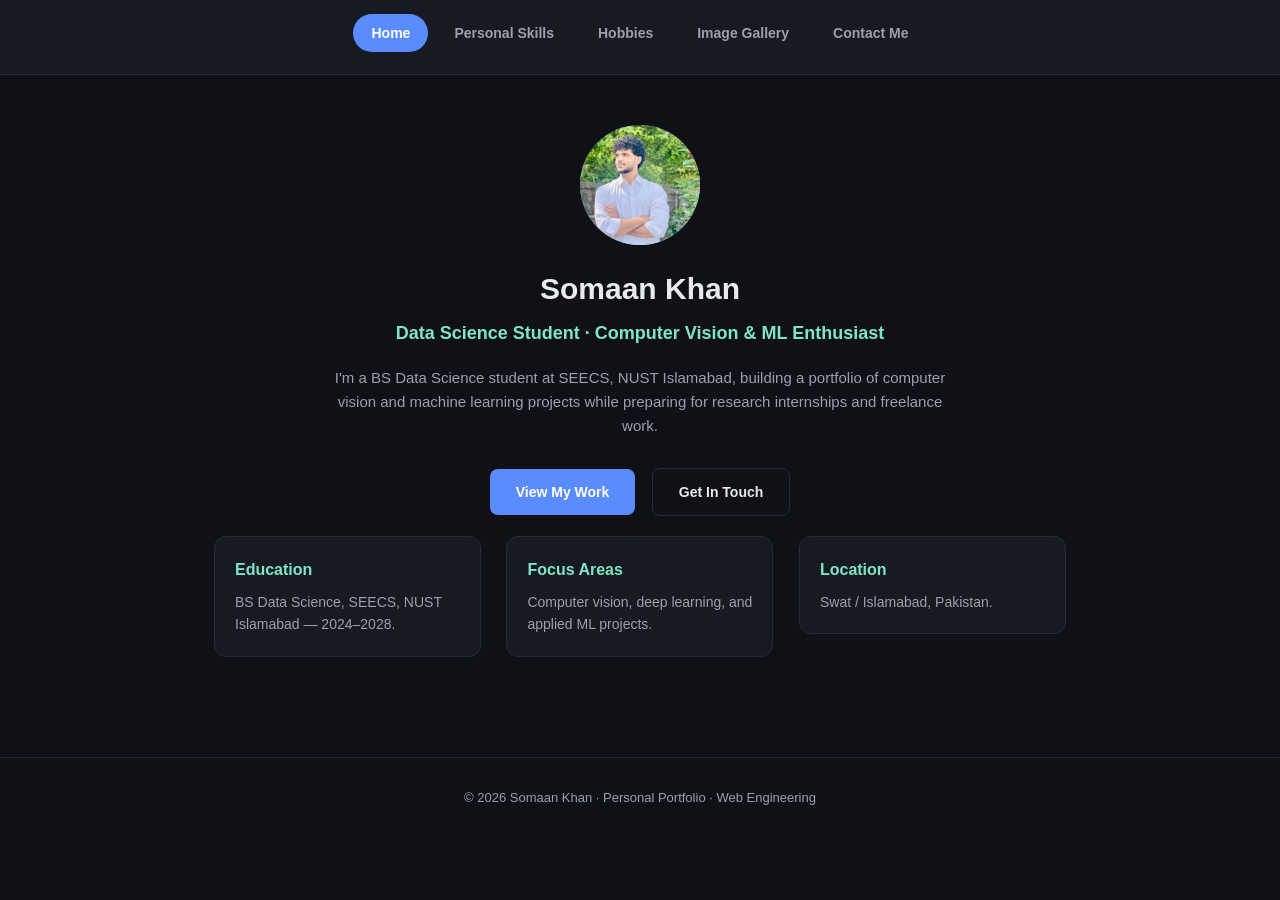
<file: index.html>
<!DOCTYPE html>
<html lang="en">
<head>
<meta charset="UTF-8">
<meta name="viewport" content="width=device-width, initial-scale=1.0">
<title>Somaan Khan | Home</title>
<link rel="stylesheet" href="css/style.css">
</head>
<body>

<nav>
  <div class="nav-inner">
    <ul>
      <li><a href="index.html" class="active">Home</a></li>
      <li><a href="skills.html">Personal Skills</a></li>
      <li><a href="hobbies.html">Hobbies</a></li>
      <li><a href="gallery.html">Image Gallery</a></li>
      <li><a href="contact.html">Contact Me</a></li>
    </ul>
  </div>
</nav>

<div class="wrap">

  <section class="hero">
    <div class="avatar"><img src="images/myphoto.jpeg" alt="Somaan Khan"></div>
    <h1>Somaan Khan</h1>
    <p class="tagline">Data Science Student &middot; Computer Vision &amp; ML Enthusiast</p>
    <p class="intro">
      I'm a BS Data Science student at SEECS, NUST Islamabad, building a portfolio of
      computer vision and machine learning projects while preparing for research
      internships and freelance work.
    </p>
    <div class="btn-row">
      <a class="btn btn-primary" href="gallery.html">View My Work</a>
      <a class="btn btn-outline" href="contact.html">Get In Touch</a>
    </div>
  </section>

  <div class="clearfix">
    <div class="card">
      <h3>Education</h3>
      <p>BS Data Science, SEECS, NUST Islamabad &mdash; 2024&ndash;2028.</p>
    </div>
    <div class="card">
      <h3>Focus Areas</h3>
      <p>Computer vision, deep learning, and applied ML projects.</p>
    </div>
    <div class="card">
      <h3>Location</h3>
      <p>Swat / Islamabad, Pakistan.</p>
    </div>
  </div>

</div>

<footer>
  &copy; 2026 Somaan Khan &middot; Personal Portfolio &middot; Web Engineering 
</footer>

</body>
</html>
</file>
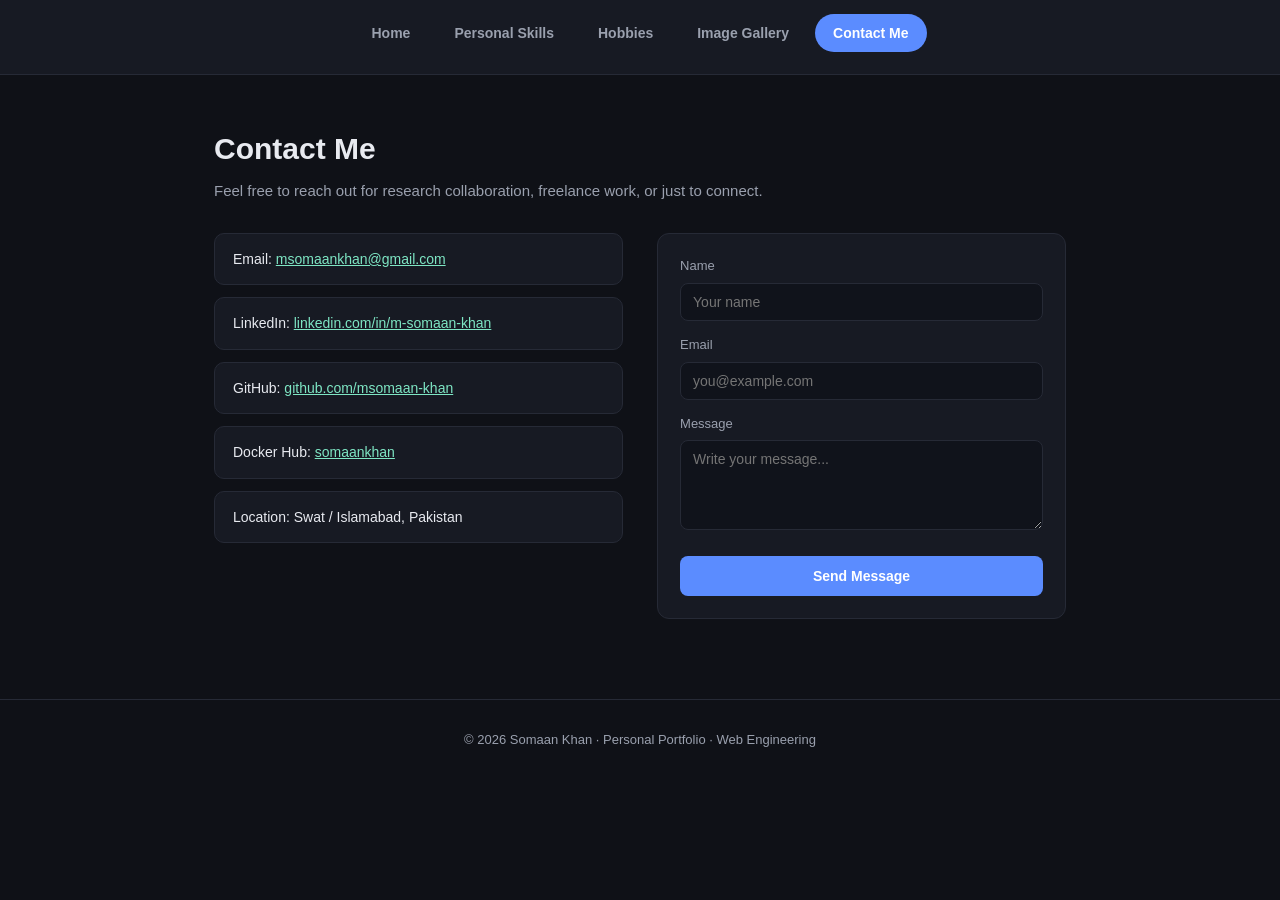
<file: contact.html>
<!DOCTYPE html>
<html lang="en">
<head>
<meta charset="UTF-8">
<meta name="viewport" content="width=device-width, initial-scale=1.0">
<title>Somaan Khan | Contact Me</title>
<link rel="stylesheet" href="css/style.css">
</head>
<body>

<nav>
  <div class="nav-inner">
    <ul>
      <li><a href="index.html">Home</a></li>
      <li><a href="skills.html">Personal Skills</a></li>
      <li><a href="hobbies.html">Hobbies</a></li>
      <li><a href="gallery.html">Image Gallery</a></li>
      <li><a href="contact.html" class="active">Contact Me</a></li>
    </ul>
  </div>
</nav>

<div class="wrap">
  <h1>Contact Me</h1>
  <p class="sub">Feel free to reach out for research collaboration, freelance work, or just to connect.</p>

  <div class="clearfix">
    <div class="info-col">
      <ul class="info-list">
        <li>Email: <a href="mailto:your.email@example.com">msomaankhan@gmail.com</a></li>
        <li>LinkedIn: <a href="https://linkedin.com/in/m-somaan-khan" target="_blank" rel="noopener">linkedin.com/in/m-somaan-khan</a></li>
        <li>GitHub: <a href="https://github.com/msomaan-khan" target="_blank" rel="noopener">github.com/msomaan-khan</a></li>
        <li>Docker Hub: <a href="https://hub.docker.com/u/somaankhan" target="_blank" rel="noopener">somaankhan</a></li>
        <li>Location: Swat / Islamabad, Pakistan</li>
      </ul>
    </div>

    <div class="form-col">
      
      <form action="mailto:your.email@example.com" method="post" enctype="text/plain">
        <label for="name">Name</label>
        <input type="text" id="name" name="name" placeholder="Your name" required>

        <label for="email">Email</label>
        <input type="email" id="email" name="email" placeholder="you@example.com" required>

        <label for="message">Message</label>
        <textarea id="message" name="message" placeholder="Write your message..." required></textarea>

        <button class="send-btn" type="submit">Send Message</button>
      </form>
    </div>
  </div>
</div>

<footer>
  &copy; 2026 Somaan Khan &middot; Personal Portfolio &middot; Web Engineering
</footer>

</body>
</html>
</file>
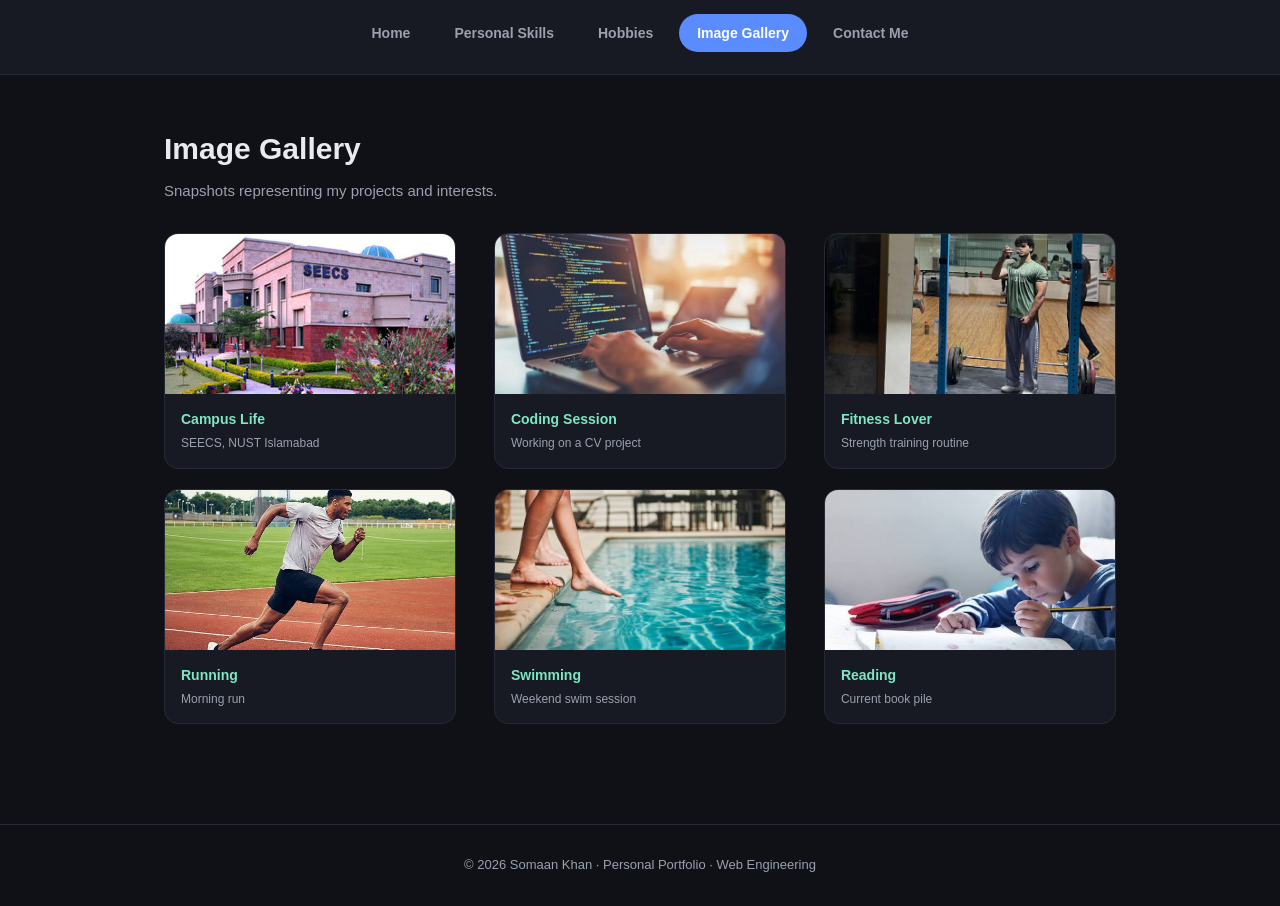
<file: gallery.html>
<!DOCTYPE html>
<html lang="en">
<head>
<meta charset="UTF-8">
<meta name="viewport" content="width=device-width, initial-scale=1.0">
<title>Somaan Khan | Image Gallery</title>
<link rel="stylesheet" href="css/style.css">
</head>
<body>

<nav>
  <div class="nav-inner">
    <ul>
      <li><a href="index.html">Home</a></li>
      <li><a href="skills.html">Personal Skills</a></li>
      <li><a href="hobbies.html">Hobbies</a></li>
      <li><a href="gallery.html" class="active">Image Gallery</a></li>
      <li><a href="contact.html">Contact Me</a></li>
    </ul>
  </div>
</nav>

<div class="wrap-wide">
  <h1>Image Gallery</h1>
  <p class="sub">Snapshots representing my projects and interests.</p>

  <div class="clearfix">
    <div class="gallery-item">
      <img src="images/school.jpg" alt="University campus">
      <div class="caption">
        <h3>Campus Life</h3>
        <p>SEECS, NUST Islamabad</p>
      </div>
    </div>
    <div class="gallery-item">
      <img src="images/coding.jpg" alt="Coding workspace">
      <div class="caption">
        <h3>Coding Session</h3>
        <p>Working on a CV project</p>
      </div>
    </div>
    <div class="gallery-item">
      <img src="images/mygym.jpeg" alt="Gym training">
      <div class="caption">
        <h3>Fitness Lover</h3>
        <p>Strength training routine</p>
      </div>
    </div>
    <div class="gallery-item">
      <img src="images/running.jpg" alt="Running track">
      <div class="caption">
        <h3>Running</h3>
        <p>Morning run</p>
      </div>
    </div>
    <div class="gallery-item">
      <img src="images/swimmingpool.jpg" alt="Swimming pool">
      <div class="caption">
        <h3>Swimming</h3>
        <p>Weekend swim session</p>
      </div>
    </div>
    <div class="gallery-item">
      <img src="images/reading.jpg" alt="Books and reading">
      <div class="caption">
        <h3>Reading</h3>
        <p>Current book pile</p>
      </div>
    </div>
  </div>
</div>

<footer>
  &copy; 2026 Somaan Khan &middot; Personal Portfolio &middot; Web Engineering
</footer>

</body>
</html>
</file>
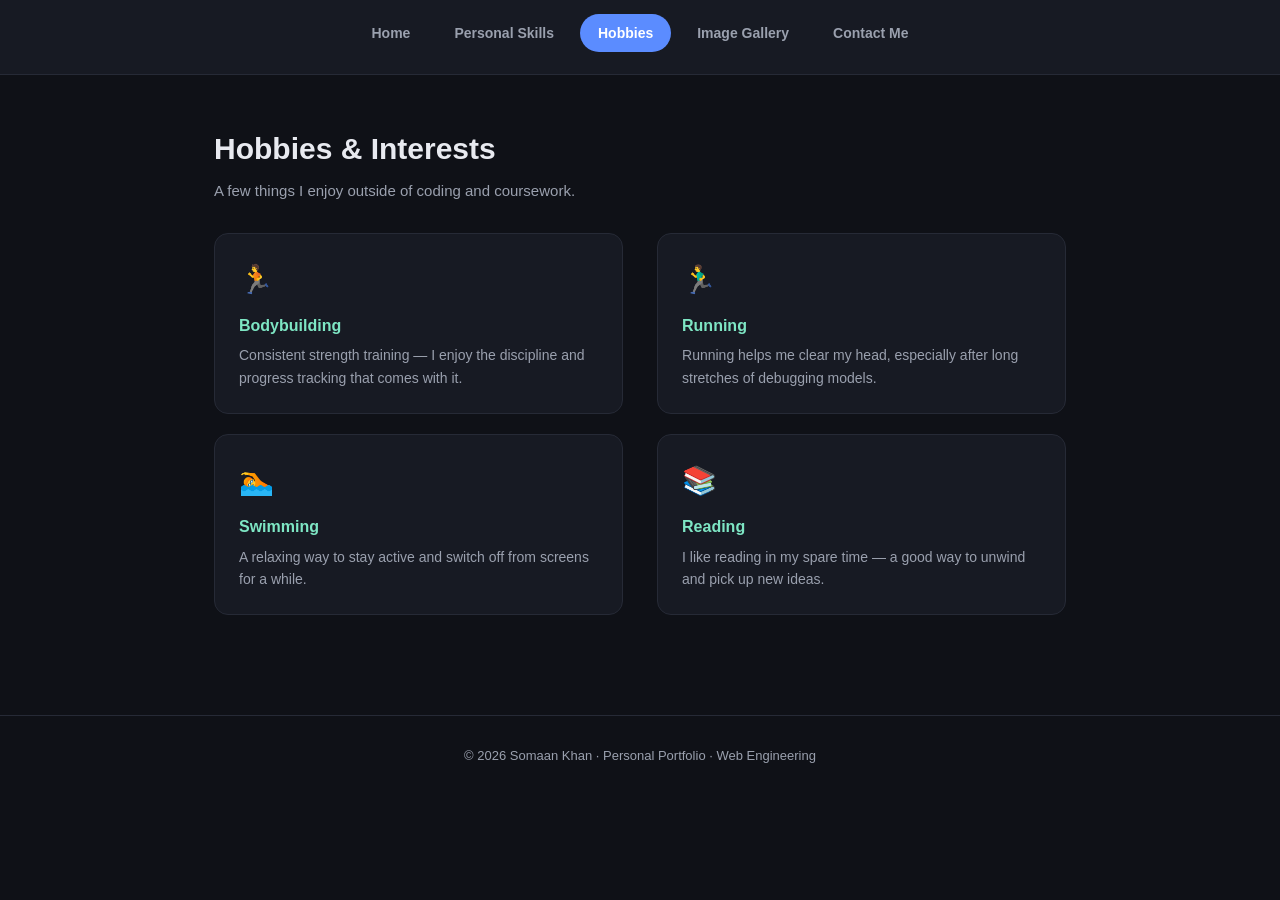
<file: hobbies.html>
<!DOCTYPE html>
<html lang="en">
<head>
<meta charset="UTF-8">
<meta name="viewport" content="width=device-width, initial-scale=1.0">
<title>Somaan Khan | Hobbies</title>
<link rel="stylesheet" href="css/style.css">
</head>
<body>

<nav>
  <div class="nav-inner">
    <ul>
      <li><a href="index.html">Home</a></li>
      <li><a href="skills.html">Personal Skills</a></li>
      <li><a href="hobbies.html" class="active">Hobbies</a></li>
      <li><a href="gallery.html">Image Gallery</a></li>
      <li><a href="contact.html">Contact Me</a></li>
    </ul>
  </div>
</nav>

<div class="wrap">
  <h1>Hobbies &amp; Interests</h1>
  <p class="sub">A few things I enjoy outside of coding and coursework.</p>

  <div class="clearfix">
    <div class="hobby-card">
      <div class="hobby-icon">&#127939;</div>
      <h3>Bodybuilding</h3>
      <p>Consistent strength training &mdash; I enjoy the discipline and progress tracking that comes with it.</p>
    </div>
    <div class="hobby-card">
      <div class="hobby-icon">&#127939;&#8205;&#9794;</div>
      <h3>Running</h3>
      <p>Running helps me clear my head, especially after long stretches of debugging models.</p>
    </div>
    <div class="hobby-card">
      <div class="hobby-icon">&#127946;</div>
      <h3>Swimming</h3>
      <p>A relaxing way to stay active and switch off from screens for a while.</p>
    </div>
    <div class="hobby-card">
      <div class="hobby-icon">&#128218;</div>
      <h3>Reading</h3>
      <p>I like reading in my spare time &mdash; a good way to unwind and pick up new ideas.</p>
    </div>
  </div>
</div>

<footer>
  &copy; 2026 Somaan Khan &middot; Personal Portfolio &middot; Web Engineering 
</footer>

</body>
</html>
</file>
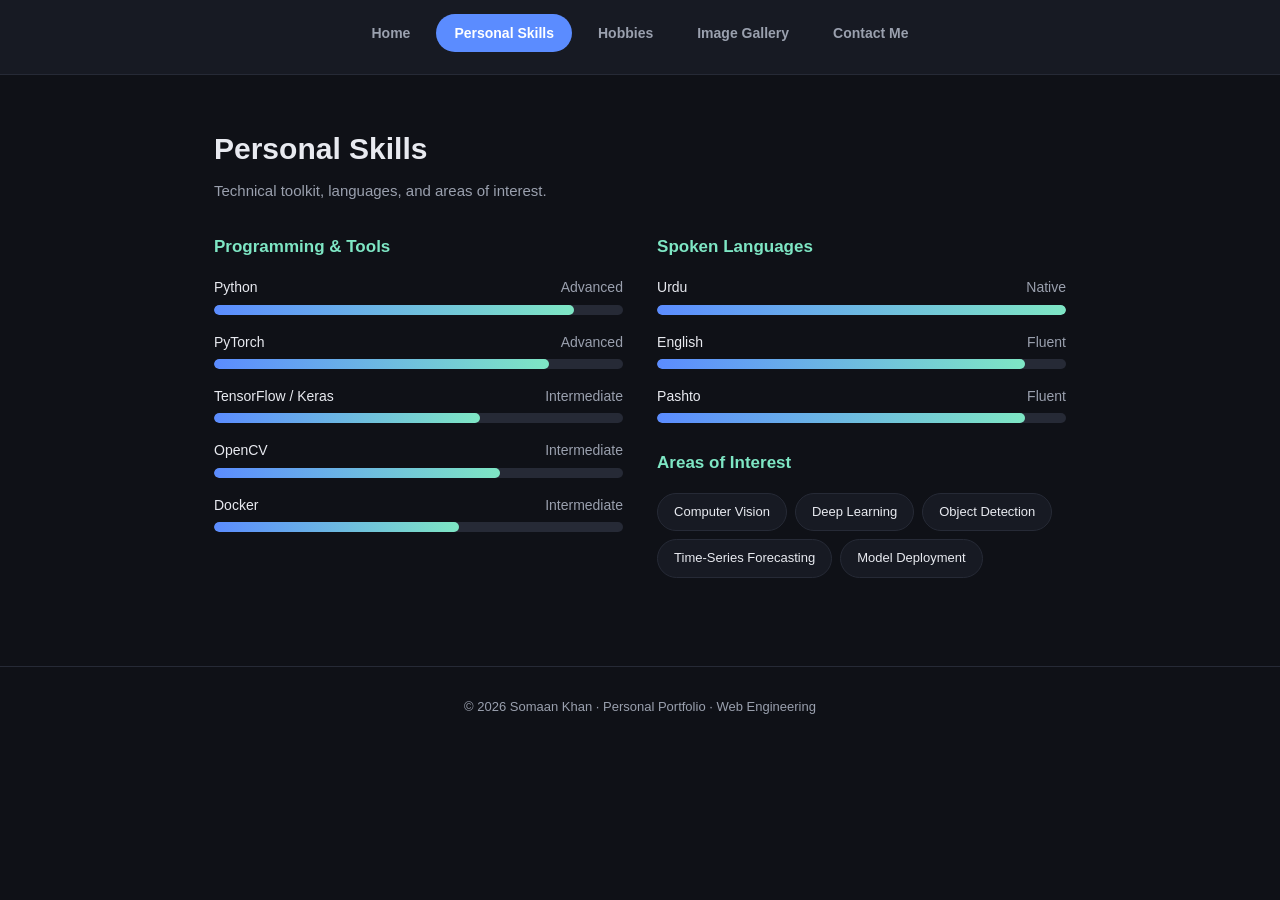
<file: skills.html>
<!DOCTYPE html>
<html lang="en">
<head>
<meta charset="UTF-8">
<meta name="viewport" content="width=device-width, initial-scale=1.0">
<title>Somaan Khan | Personal Skills</title>
<link rel="stylesheet" href="css/style.css">
</head>
<body>

<nav>
  <div class="nav-inner">
    <ul>
      <li><a href="index.html">Home</a></li>
      <li><a href="skills.html" class="active">Personal Skills</a></li>
      <li><a href="hobbies.html">Hobbies</a></li>
      <li><a href="gallery.html">Image Gallery</a></li>
      <li><a href="contact.html">Contact Me</a></li>
    </ul>
  </div>
</nav>

<div class="wrap">
  <h1>Personal Skills</h1>
  <p class="sub">Technical toolkit, languages, and areas of interest.</p>

  <div class="clearfix">
    <div class="col-left">
      <h2 class="group-title">Programming &amp; Tools</h2>

      <div class="skill-row">
        <div class="skill-name"><span>Python</span><span>Advanced</span></div>
        <div class="bar-bg"><div class="bar-fill" style="width:88%"></div></div>
      </div>

      <div class="skill-row">
        <div class="skill-name"><span>PyTorch</span><span>Advanced</span></div>
        <div class="bar-bg"><div class="bar-fill" style="width:82%"></div></div>
      </div>

      <div class="skill-row">
        <div class="skill-name"><span>TensorFlow / Keras</span><span>Intermediate</span></div>
        <div class="bar-bg"><div class="bar-fill" style="width:65%"></div></div>
      </div>

      <div class="skill-row">
        <div class="skill-name"><span>OpenCV</span><span>Intermediate</span></div>
        <div class="bar-bg"><div class="bar-fill" style="width:70%"></div></div>
      </div>

      <div class="skill-row">
        <div class="skill-name"><span>Docker</span><span>Intermediate</span></div>
        <div class="bar-bg"><div class="bar-fill" style="width:60%"></div></div>
      </div>
    </div>

    <div class="col-right">
      <h2 class="group-title">Spoken Languages</h2>
      <div class="skill-row">
        <div class="skill-name"><span>Urdu</span><span>Native</span></div>
        <div class="bar-bg"><div class="bar-fill" style="width:100%"></div></div>
      </div>
      <div class="skill-row">
        <div class="skill-name"><span>English</span><span>Fluent</span></div>
        <div class="bar-bg"><div class="bar-fill" style="width:90%"></div></div>
      </div>
      <div class="skill-row">
        <div class="skill-name"><span>Pashto</span><span>Fluent</span></div>
        <div class="bar-bg"><div class="bar-fill" style="width:90%"></div></div>
      </div>

      <h2 class="group-title" style="margin-top:26px;">Areas of Interest</h2>
      <div class="clearfix">
        <span class="pill">Computer Vision</span>
        <span class="pill">Deep Learning</span>
        <span class="pill">Object Detection</span>
        <span class="pill">Time-Series Forecasting</span>
        <span class="pill">Model Deployment</span>
      </div>
    </div>
  </div>
</div>

<footer>
  &copy; 2026 Somaan Khan &middot; Personal Portfolio &middot; Web Engineering 
</footer>

</body>
</html>
</file>
<file: css/style.css>
/* ============================================
   Somaan Khan | Portfolio Stylesheet
   Lab 4: External CSS, float/clear layout
   ============================================ */

:root {
  --bg: #0f1117;
  --panel: #171a23;
  --accent: #5b8cff;
  --accent2: #7ee6c4;
  --text: #e8eaf0;
  --muted: #9aa0ae;
  --border: #262a36;
}

* {
  box-sizing: border-box;
  margin: 0;
  padding: 0;
}

body {
  font-family: 'Segoe UI', Tahoma, Geneva, Verdana, sans-serif;
  background: var(--bg);
  color: var(--text);
  line-height: 1.6;
}

a {
  color: var(--accent2);
}

/* ---------- Clearfix utility (fixes float collapse) ---------- */
.clearfix::after {
  content: "";
  display: table;
  clear: both;
}

/* ---------- Navigation menu (horizontal via float) ---------- */
nav {
  background: var(--panel);
  border-bottom: 1px solid var(--border);
  padding: 14px 0;
}

nav ul {
  list-style: none;
  text-align: center;
}

nav ul li {
  float: left;
  display: inline;
}

nav ul::after {
  content: "";
  display: table;
  clear: both;
}

nav ul li a {
  display: block;
  color: var(--muted);
  text-decoration: none;
  padding: 8px 18px;
  margin: 0 4px;
  border-radius: 20px;
  font-weight: 600;
  font-size: 14px;
}

nav ul li a:hover,
nav ul li a.active {
  background: var(--accent);
  color: #fff;
}

/* Center the floated nav items */
nav .nav-inner {
  width: 100%;
  text-align: center;
}
nav ul {
  display: inline-block;
}

/* ---------- Page wrapper ---------- */
.wrap {
  max-width: 900px;
  margin: 0 auto;
  padding: 50px 24px;
}

.wrap-wide {
  max-width: 1000px;
  margin: 0 auto;
  padding: 50px 24px;
}

h1 {
  font-size: 30px;
  margin-bottom: 6px;
}

.sub {
  color: var(--muted);
  margin-bottom: 30px;
  font-size: 15px;
}

.tagline {
  color: var(--accent2);
  font-size: 18px;
  font-weight: 600;
  margin-bottom: 18px;
}

.intro {
  color: var(--muted);
  max-width: 640px;
  margin: 0 auto 30px;
  font-size: 15px;
  text-align: center;
}

/* ---------- Home page hero ---------- */
.hero {
  text-align: center;
  padding-bottom: 20px;
}

.avatar {
  width: 120px;
  height: 120px;
  border-radius: 50%;
  margin: 0 auto 20px;
  background: linear-gradient(135deg, var(--accent), var(--accent2));
  color: #0f1117;
  font-size: 42px;
  font-weight: 700;
  line-height: 120px;
  text-align: center;
  overflow: hidden;
}

.avatar img {              /* add this for photo */
  width: 100%;
  height: 100%;
  object-fit: cover;
}

.btn-row {
  text-align: center;
  margin-top: 10px;
}

.btn {
  display: inline-block;
  padding: 12px 26px;
  border-radius: 8px;
  text-decoration: none;
  font-weight: 600;
  font-size: 14px;
  margin: 0 6px;
}

.btn-primary { background: var(--accent); color: #fff; }
.btn-outline { border: 1px solid var(--border); color: var(--text); }

/* ---------- Cards laid out with float ---------- */
.card {
  float: left;
  width: 31.33%;
  margin-right: 3%;
  background: var(--panel);
  border: 1px solid var(--border);
  border-radius: 12px;
  padding: 20px;
  margin-bottom: 20px;
}

.card:nth-child(3n) {
  margin-right: 0;
}

.card h3 {
  color: var(--accent2);
  font-size: 16px;
  margin-bottom: 8px;
}

.card p {
  color: var(--muted);
  font-size: 14px;
}

/* ---------- Hobby cards (float, 2 per row) ---------- */
.hobby-card {
  float: left;
  width: 48%;
  margin-right: 4%;
  margin-bottom: 20px;
  background: var(--panel);
  border: 1px solid var(--border);
  border-radius: 14px;
  padding: 24px;
}

.hobby-card:nth-child(2n) {
  margin-right: 0;
}

.hobby-icon {
  font-size: 28px;
  margin-bottom: 10px;
}

.hobby-card h3 {
  color: var(--accent2);
  font-size: 16px;
  margin-bottom: 6px;
}

.hobby-card p {
  color: var(--muted);
  font-size: 14px;
}

/* ---------- Skills page: two floated columns ---------- */
.col-left {
  float: left;
  width: 48%;
}

.col-right {
  float: right;
  width: 48%;
}

.group-title {
  color: var(--accent2);
  font-size: 17px;
  margin: 0 0 16px;
}

.skill-row {
  margin-bottom: 16px;
}

.skill-name {
  overflow: hidden;
  font-size: 14px;
  margin-bottom: 6px;
}

.skill-name span:first-child { float: left; }
.skill-name span:last-child { float: right; color: var(--muted); }

.bar-bg {
  clear: both;
  background: var(--border);
  border-radius: 6px;
  height: 10px;
  overflow: hidden;
}

.bar-fill {
  background: linear-gradient(90deg, var(--accent), var(--accent2));
  height: 100%;
  border-radius: 6px;
}

.pill {
  float: left;
  background: var(--panel);
  border: 1px solid var(--border);
  padding: 8px 16px;
  border-radius: 20px;
  font-size: 13px;
  color: var(--text);
  margin: 0 8px 8px 0;
}

/* ---------- Image gallery (float + clear) ---------- */
.gallery-item {
  float: left;
  width: 30.66%;
  margin-right: 4%;
  margin-bottom: 20px;
  background: var(--panel);
  border: 1px solid var(--border);
  border-radius: 14px;
  overflow: hidden;
}

.gallery-item:nth-child(3n) {
  margin-right: 0;
}

.gallery-item img {
  width: 100%;
  height: 160px;
  object-fit: cover;
  display: block;
}

.caption {
  padding: 14px 16px;
}

.caption h3 {
  font-size: 14px;
  color: var(--accent2);
  margin-bottom: 4px;
}

.caption p {
  font-size: 12px;
  color: var(--muted);
}

/* ---------- Contact page ---------- */
.info-col {
  float: left;
  width: 48%;
}

.form-col {
  float: right;
  width: 48%;
}

.info-list {
  list-style: none;
}

.info-list li {
  background: var(--panel);
  border: 1px solid var(--border);
  padding: 14px 18px;
  border-radius: 10px;
  margin-bottom: 12px;
  font-size: 14px;
}

form {
  background: var(--panel);
  border: 1px solid var(--border);
  border-radius: 12px;
  padding: 22px;
}

label {
  display: block;
  font-size: 13px;
  color: var(--muted);
  margin-bottom: 6px;
  margin-top: 14px;
}

label:first-child { margin-top: 0; }

input,
textarea {
  width: 100%;
  padding: 10px 12px;
  border-radius: 8px;
  border: 1px solid var(--border);
  background: #10131b;
  color: var(--text);
  font-family: inherit;
  font-size: 14px;
}

textarea {
  resize: vertical;
  min-height: 90px;
}

.send-btn {
  margin-top: 18px;
  width: 100%;
  padding: 12px;
  background: var(--accent);
  color: #fff;
  border: none;
  border-radius: 8px;
  font-weight: 600;
  font-size: 14px;
  cursor: pointer;
}

/* ---------- Footer ---------- */
footer {
  clear: both;
  text-align: center;
  padding: 30px;
  color: var(--muted);
  font-size: 13px;
  border-top: 1px solid var(--border);
  margin-top: 30px;
}

/* ---------- Small screens: stack floated columns ---------- */
@media (max-width: 640px) {
  .card,
  .hobby-card,
  .gallery-item,
  .col-left,
  .col-right,
  .info-col,
  .form-col {
    float: none;
    width: 100%;
    margin-right: 0;
  }
}
</file>
